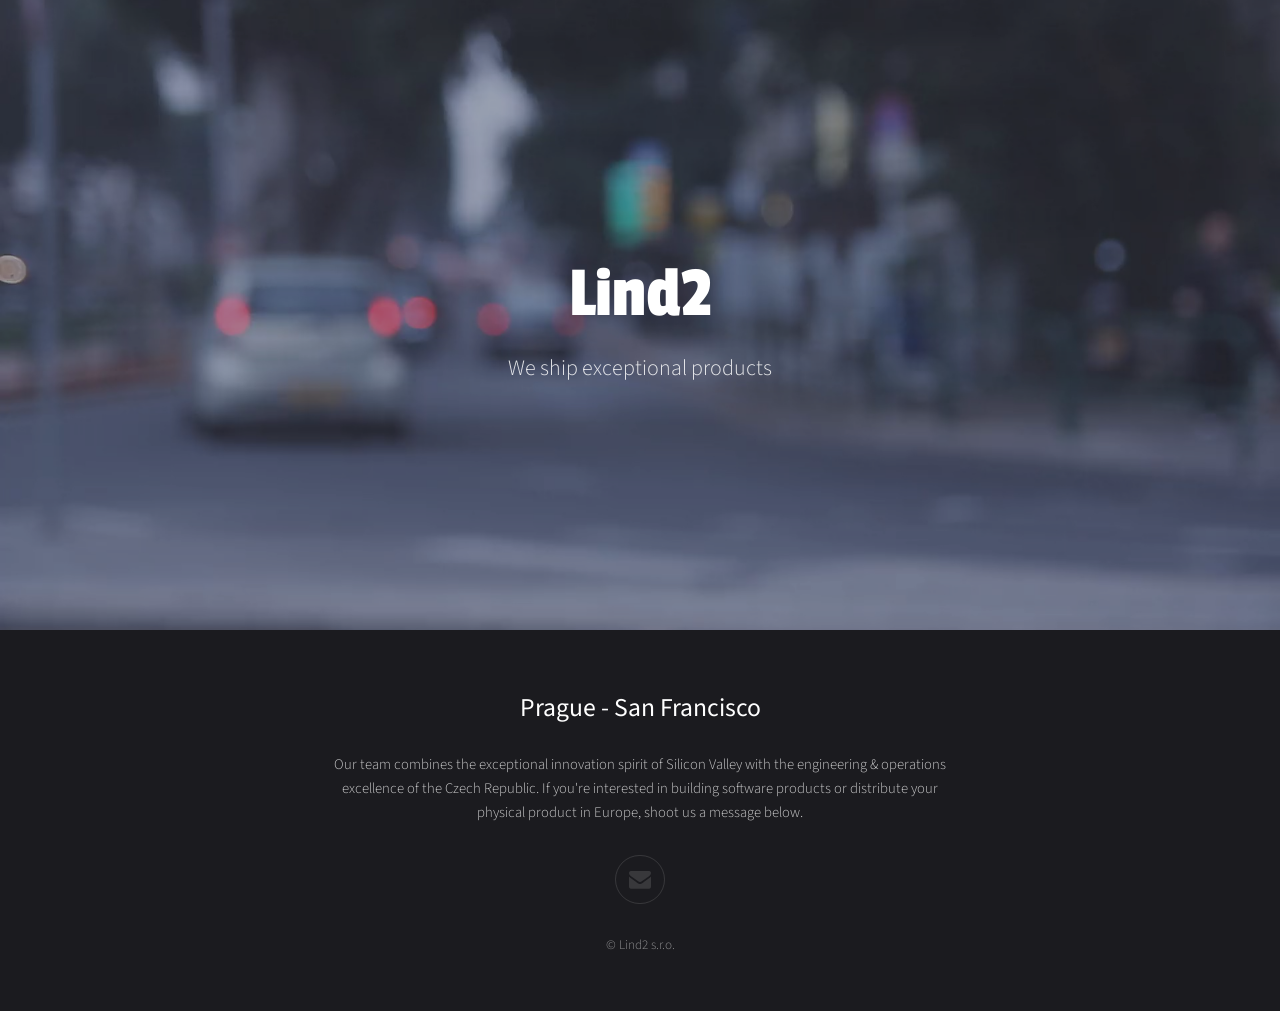
<file: index.html>
<!DOCTYPE HTML>
<!--
	Full Motion by TEMPLATED
	templated.co @templatedco
	Released for free under the Creative Commons Attribution 3.0 license (templated.co/license)
-->
<html>
	<head>
		<title>Lind 2 - We ship exceptional products</title>
		<meta charset="utf-8" />
		<meta name="viewport" content="width=device-width, initial-scale=1" />
		<link rel="stylesheet" href="assets/css/main.css" />
	</head>
	<body id="top">

			<!-- Banner -->
			<!--
				To use a video as your background, set data-video to the name of your video without
				its extension (eg. images/banner). Your video must be available in both .mp4 and .webm
				formats to work correctly.
			-->
				<section id="banner" data-video="images/banner">
					<div class="inner">
						<header>
							<h1>Lind2</h1>
							<p>We ship exceptional products</p>
						</header>
					</div>
				</section>

			<!-- Main -->
				

			<!-- Footer -->
				<footer id="footer">
					<div class="inner">
						<h2>Prague - San Francisco</h2>
						<p>Our team combines the exceptional innovation spirit of Silicon Valley with the engineering & operations excellence of the Czech Republic. If you're interested in building software products or distribute your physical product in Europe, shoot us a message below.</p>

						<ul class="icons">
							<li><a href="mailto:minhtri@pham.cz" class="icon fa-envelope"><span class="label">Email</span></a></li>
						</ul>
						<p class="copyright">&copy; Lind2 s.r.o.</p>
					</div>
				</footer>

		<!-- Scripts -->
			<script src="assets/js/jquery.min.js"></script>
			<script src="assets/js/jquery.scrolly.min.js"></script>
			<script src="assets/js/jquery.poptrox.min.js"></script>
			<script src="assets/js/skel.min.js"></script>
			<script src="assets/js/util.js"></script>
			<script src="assets/js/main.js"></script>

	</body>
</html>
</file>
<file: assets/css/main.css>
@charset "UTF-8";
@import url(font-awesome.min.css);
@import url("https://fonts.googleapis.com/css?family=Source+Sans+Pro:300,400|Passion+One:400");

/*
	Full Motion by TEMPLATED
	templated.co @templatedco
	Released for free under the Creative Commons Attribution 3.0 license (templated.co/license)
*/

/* Reset */

	html, body, div, span, applet, object, iframe, h1, h2, h3, h4, h5, h6, p, blockquote, pre, a, abbr, acronym, address, big, cite, code, del, dfn, em, img, ins, kbd, q, s, samp, small, strike, strong, sub, sup, tt, var, b, u, i, center, dl, dt, dd, ol, ul, li, fieldset, form, label, legend, table, caption, tbody, tfoot, thead, tr, th, td, article, aside, canvas, details, embed, figure, figcaption, footer, header, hgroup, menu, nav, output, ruby, section, summary, time, mark, audio, video {
		margin: 0;
		padding: 0;
		border: 0;
		font-size: 100%;
		font: inherit;
		vertical-align: baseline;
	}

	article, aside, details, figcaption, figure, footer, header, hgroup, menu, nav, section {
		display: block;
	}

	body {
		line-height: 1;
	}

	ol, ul {
		list-style: none;
	}

	blockquote, q {
		quotes: none;
	}

	blockquote:before, blockquote:after, q:before, q:after {
		content: '';
		content: none;
	}

	table {
		border-collapse: collapse;
		border-spacing: 0;
	}

	body {
		-webkit-text-size-adjust: none;
	}

/* Box Model */

	*, *:before, *:after {
		-moz-box-sizing: border-box;
		-webkit-box-sizing: border-box;
		box-sizing: border-box;
	}

/* Basic */

	@-ms-viewport {
		width: device-width;
	}

	body {
		-ms-overflow-style: scrollbar;
	}

	@media screen and (max-width: 480px) {

		html, body {
			min-width: 320px;
		}

	}

	body {
		background: #202024;
	}

		body.is-loading *, body.is-loading *:before, body.is-loading *:after {
			-moz-animation: none !important;
			-webkit-animation: none !important;
			-ms-animation: none !important;
			animation: none !important;
			-moz-transition: none !important;
			-webkit-transition: none !important;
			-ms-transition: none !important;
			transition: none !important;
		}

/* Type */

	body, input, select, textarea {
		color: rgba(255, 255, 255, 0.75);
		font-family: "Source Sans Pro", sans-serif;
		font-size: 14pt;
		font-weight: 300;
		line-height: 1.65;
	}

		@media screen and (max-width: 1680px) {

			body, input, select, textarea {
				font-size: 11pt;
			}

		}

		@media screen and (max-width: 1280px) {

			body, input, select, textarea {
				font-size: 11pt;
			}

		}

		@media screen and (max-width: 980px) {

			body, input, select, textarea {
				font-size: 12pt;
			}

		}

		@media screen and (max-width: 736px) {

			body, input, select, textarea {
				font-size: 12pt;
			}

		}

		@media screen and (max-width: 480px) {

			body, input, select, textarea {
				font-size: 12pt;
			}

		}

	a {
		-moz-transition: background-color 0.2s ease-in-out, color 0.2s ease-in-out;
		-webkit-transition: background-color 0.2s ease-in-out, color 0.2s ease-in-out;
		-ms-transition: background-color 0.2s ease-in-out, color 0.2s ease-in-out;
		transition: background-color 0.2s ease-in-out, color 0.2s ease-in-out;
		color: rgba(255, 255, 255, 0.75);
		text-decoration: none;
		border-bottom: 1px dotted;
		outline: 0;
	}

		a:hover {
			color: #FFF;
			border: none;
		}

	strong, b {
		color: #fff;
		font-weight: 400;
	}

	em, i {
		font-style: italic;
	}

	p {
		margin: 0 0 2em 0;
	}

	h1, h2, h3, h4, h5, h6 {
		color: #fff;
		font-weight: 400;
		line-height: 1.5;
		margin: 0 0 1em 0;
	}

		h1 a, h2 a, h3 a, h4 a, h5 a, h6 a {
			color: inherit;
			text-decoration: none;
		}

	h2 {
		font-size: 1.75em;
	}

	h3 {
		font-size: 1.35em;
	}

	h4 {
		font-size: 1.1em;
	}

	h5 {
		font-size: 0.9em;
	}

	h6 {
		font-size: 0.7em;
	}

	sub {
		font-size: 0.8em;
		position: relative;
		top: 0.5em;
	}

	sup {
		font-size: 0.8em;
		position: relative;
		top: -0.5em;
	}

	blockquote {
		border-left: solid 4px rgba(144, 144, 144, 0.25);
		font-style: italic;
		margin: 0 0 2em 0;
		padding: 0.5em 0 0.5em 2em;
	}

	code {
		background: rgba(144, 144, 144, 0.075);
		border-radius: 4px;
		border: solid 1px rgba(144, 144, 144, 0.25);
		font-family: "Courier New", monospace;
		font-size: 0.9em;
		margin: 0 0.25em;
		padding: 0.25em 0.65em;
	}

	pre {
		-webkit-overflow-scrolling: touch;
		font-family: "Courier New", monospace;
		font-size: 0.9em;
		margin: 0 0 2em 0;
	}

		pre code {
			display: block;
			line-height: 1.75;
			padding: 1em 1.5em;
			overflow-x: auto;
		}

	hr {
		border: 0;
		border-bottom: solid 1px rgba(144, 144, 144, 0.25);
		margin: 2em 0;
	}

		hr.major {
			margin: 3em 0;
		}

	.align-left {
		text-align: left;
	}

	.align-center {
		text-align: center;
	}

	.align-right {
		text-align: right;
	}

/* Section/Article */

	section.special, article.special {
		text-align: center;
	}

	header p {
		color: rgba(255, 255, 255, 0.5);
		position: relative;
		margin: 0 0 1.5em 0;
	}

	header h2 + p {
		font-size: 1.25em;
		margin-top: -1em;
	}

	header h3 + p {
		font-size: 1.1em;
		margin-top: -0.8em;
	}

	header h4 + p,
	header h5 + p,
	header h6 + p {
		font-size: 0.9em;
		margin-top: -0.6em;
	}

/* Box */

	.thumbnails {
		display: -moz-flex;
		display: -webkit-flex;
		display: -ms-flex;
		display: flex;
		-moz-align-items: stretch;
		-webkit-align-items: stretch;
		-ms-align-items: stretch;
		align-items: stretch;
		-moz-justify-content: center;
		-webkit-justify-content: center;
		-ms-justify-content: center;
		justify-content: center;
		-moz-flex-wrap: wrap;
		-webkit-flex-wrap: wrap;
		-ms-flex-wrap: wrap;
		flex-wrap: wrap;
	}

		.thumbnails .box {
			margin: 0 1em 2em 1em;
			width: 30%;
		}

			@media screen and (max-width: 1280px) {

				.thumbnails .box {
					width: 45%;
				}

			}

			@media screen and (max-width: 736px) {

				.thumbnails .box {
					width: 100%;
				}

			}

/* Form */

	form {
		margin: 0 0 2em 0;
	}

	label {
		color: #fff;
		display: block;
		font-size: 0.9em;
		font-weight: 400;
		margin: 0 0 1em 0;
	}

	input[type="text"],
	input[type="password"],
	input[type="email"],
	input[type="tel"],
	select,
	textarea {
		-moz-appearance: none;
		-webkit-appearance: none;
		-ms-appearance: none;
		appearance: none;
		background: rgba(144, 144, 144, 0.075);
		border-radius: 4px;
		border: none;
		border: solid 1px rgba(144, 144, 144, 0.25);
		color: inherit;
		display: block;
		outline: 0;
		padding: 0 1em;
		text-decoration: none;
		width: 100%;
	}

		input[type="text"]:invalid,
		input[type="password"]:invalid,
		input[type="email"]:invalid,
		input[type="tel"]:invalid,
		select:invalid,
		textarea:invalid {
			box-shadow: none;
		}

		input[type="text"]:focus,
		input[type="password"]:focus,
		input[type="email"]:focus,
		input[type="tel"]:focus,
		select:focus,
		textarea:focus {
			border-color: #ff8686;
			box-shadow: 0 0 0 1px #ff8686;
		}

	.select-wrapper {
		text-decoration: none;
		display: block;
		position: relative;
	}

		.select-wrapper:before {
			content: "";
			-moz-osx-font-smoothing: grayscale;
			-webkit-font-smoothing: antialiased;
			font-family: FontAwesome;
			font-style: normal;
			font-weight: normal;
			text-transform: none !important;
		}

		.select-wrapper:before {
			color: rgba(144, 144, 144, 0.25);
			display: block;
			height: 2.75em;
			line-height: 2.75em;
			pointer-events: none;
			position: absolute;
			right: 0;
			text-align: center;
			top: 0;
			width: 2.75em;
		}

		.select-wrapper select::-ms-expand {
			display: none;
		}

	input[type="text"],
	input[type="password"],
	input[type="email"],
	select {
		height: 2.75em;
	}

	textarea {
		padding: 0.75em 1em;
	}

	input[type="checkbox"],
	input[type="radio"] {
		-moz-appearance: none;
		-webkit-appearance: none;
		-ms-appearance: none;
		appearance: none;
		display: block;
		float: left;
		margin-right: -2em;
		opacity: 0;
		width: 1em;
		z-index: -1;
	}

		input[type="checkbox"] + label,
		input[type="radio"] + label {
			text-decoration: none;
			color: rgba(255, 255, 255, 0.75);
			cursor: pointer;
			display: inline-block;
			font-size: 1em;
			font-weight: 300;
			padding-left: 2.4em;
			padding-right: 0.75em;
			position: relative;
		}

			input[type="checkbox"] + label:before,
			input[type="radio"] + label:before {
				-moz-osx-font-smoothing: grayscale;
				-webkit-font-smoothing: antialiased;
				font-family: FontAwesome;
				font-style: normal;
				font-weight: normal;
				text-transform: none !important;
			}

			input[type="checkbox"] + label:before,
			input[type="radio"] + label:before {
				background: rgba(144, 144, 144, 0.075);
				border-radius: 4px;
				border: solid 1px rgba(144, 144, 144, 0.25);
				content: '';
				display: inline-block;
				height: 1.65em;
				left: 0;
				line-height: 1.58125em;
				position: absolute;
				text-align: center;
				top: 0;
				width: 1.65em;
			}

		input[type="checkbox"]:checked + label:before,
		input[type="radio"]:checked + label:before {
			background: #ff8686;
			border-color: #ff8686;
			color: #ffffff;
			content: '\f00c';
		}

		input[type="checkbox"]:focus + label:before,
		input[type="radio"]:focus + label:before {
			border-color: #ff8686;
			box-shadow: 0 0 0 1px #ff8686;
		}

	input[type="checkbox"] + label:before {
		border-radius: 4px;
	}

	input[type="radio"] + label:before {
		border-radius: 100%;
	}

	::-webkit-input-placeholder {
		color: rgba(255, 255, 255, 0.5) !important;
		opacity: 1.0;
	}

	:-moz-placeholder {
		color: rgba(255, 255, 255, 0.5) !important;
		opacity: 1.0;
	}

	::-moz-placeholder {
		color: rgba(255, 255, 255, 0.5) !important;
		opacity: 1.0;
	}

	:-ms-input-placeholder {
		color: rgba(255, 255, 255, 0.5) !important;
		opacity: 1.0;
	}

	.formerize-placeholder {
		color: rgba(255, 255, 255, 0.5) !important;
		opacity: 1.0;
	}

/* Box */

	.box {
		border-radius: 4px;
		margin-bottom: 2em;
		background: #2c2c32;
		text-align: center;
	}

		.box > :last-child,
		.box > :last-child > :last-child,
		.box > :last-child > :last-child > :last-child {
			margin-bottom: 0;
		}

		.box .image.fit {
			margin: 0;
		}

		.box .image img {
			border-radius: 4px 4px 0 0;
		}

		.box .inner {
			padding: 1.5em;
			width: 100% !important;
		}

			@media screen and (max-width: 480px) {

				.box .inner {
					padding: 1em;
				}

			}

		.box.alt {
			border: 0;
			border-radius: 0;
			padding: 0;
		}

/* Icon */

	.icon {
		text-decoration: none;
		border-bottom: none;
		position: relative;
	}

		.icon:before {
			-moz-osx-font-smoothing: grayscale;
			-webkit-font-smoothing: antialiased;
			font-family: FontAwesome;
			font-style: normal;
			font-weight: normal;
			text-transform: none !important;
		}

		.icon > .label {
			display: none;
		}

/* Image */

	.image {
		border-radius: 4px;
		border: 0;
		display: inline-block;
		position: relative;
	}

		.image img {
			border-radius: 4px;
			display: block;
		}

		.image.left, .image.right {
			max-width: 40%;
		}

			.image.left img, .image.right img {
				width: 100%;
			}

		.image.left {
			float: left;
			padding: 0 1.5em 1em 0;
			top: 0.25em;
		}

		.image.right {
			float: right;
			padding: 0 0 1em 1.5em;
			top: 0.25em;
		}

		.image.fit {
			display: block;
			margin: 0 0 2em 0;
			width: 100%;
		}

			.image.fit img {
				width: 100%;
			}

		.image.main {
			display: block;
			margin: 0 0 3em 0;
			width: 100%;
		}

			.image.main img {
				width: 100%;
			}

/* List */

	ol {
		list-style: decimal;
		margin: 0 0 2em 0;
		padding-left: 1.25em;
	}

		ol li {
			padding-left: 0.25em;
		}

	ul {
		list-style: disc;
		margin: 0 0 2em 0;
		padding-left: 1em;
	}

		ul li {
			padding-left: 0.5em;
		}

		ul.alt {
			list-style: none;
			padding-left: 0;
		}

			ul.alt li {
				border-top: solid 1px rgba(144, 144, 144, 0.25);
				padding: 0.5em 0;
			}

				ul.alt li:first-child {
					border-top: 0;
					padding-top: 0;
				}

		ul.icons {
			cursor: default;
			list-style: none;
			padding-left: 0;
		}

			ul.icons li {
				display: inline-block;
				text-align: center;
				padding-left: 0;
				padding-right: 1em;
			}

				ul.icons li a {
					display: block;
					border-radius: 100%;
					margin: 0;
					padding: 0.5em;
					border: solid 1px rgba(144, 144, 144, 0.25);
					color: rgba(144, 144, 144, 0.25);
				}

					ul.icons li a:before {
						font-size: 1.5em;
						display: block;
						width: 1.5em;
						height: 1.5em;
						line-height: 1.5em;
					}

					ul.icons li a:hover {
						background-color: #202024;
						color: #FFF;
					}

				ul.icons li:last-child {
					padding-right: 0;
				}

		ul.actions {
			cursor: default;
			list-style: none;
			padding-left: 0;
		}

			ul.actions li {
				display: inline-block;
				padding: 0 1em 0 0;
				vertical-align: middle;
			}

				ul.actions li:last-child {
					padding-right: 0;
				}

			ul.actions.small li {
				padding: 0 0.5em 0 0;
			}

			ul.actions.vertical li {
				display: block;
				padding: 1em 0 0 0;
			}

				ul.actions.vertical li:first-child {
					padding-top: 0;
				}

				ul.actions.vertical li > * {
					margin-bottom: 0;
				}

			ul.actions.vertical.small li {
				padding: 0.5em 0 0 0;
			}

				ul.actions.vertical.small li:first-child {
					padding-top: 0;
				}

			ul.actions.fit {
				display: table;
				margin-left: -1em;
				padding: 0;
				table-layout: fixed;
				width: calc(100% + 1em);
			}

				ul.actions.fit li {
					display: table-cell;
					padding: 0 0 0 1em;
				}

					ul.actions.fit li > * {
						margin-bottom: 0;
					}

				ul.actions.fit.small {
					margin-left: -0.5em;
					width: calc(100% + 0.5em);
				}

					ul.actions.fit.small li {
						padding: 0 0 0 0.5em;
					}

			@media screen and (max-width: 480px) {

				ul.actions {
					margin: 0 0 2em 0;
				}

					ul.actions li {
						padding: 1em 0 0 0;
						display: block;
						text-align: center;
						width: 100%;
					}

						ul.actions li:first-child {
							padding-top: 0;
						}

						ul.actions li > * {
							width: 100%;
							margin: 0 !important;
						}

							ul.actions li > *.icon:before {
								margin-left: -2em;
							}

					ul.actions.small li {
						padding: 0.5em 0 0 0;
					}

						ul.actions.small li:first-child {
							padding-top: 0;
						}

			}

	dl {
		margin: 0 0 2em 0;
	}

		dl dt {
			display: block;
			font-weight: 400;
			margin: 0 0 1em 0;
		}

		dl dd {
			margin-left: 2em;
		}

/* Table */

	.table-wrapper {
		-webkit-overflow-scrolling: touch;
		overflow-x: auto;
	}

	table {
		margin: 0 0 2em 0;
		width: 100%;
	}

		table tbody tr {
			border: solid 1px rgba(144, 144, 144, 0.25);
			border-left: 0;
			border-right: 0;
		}

			table tbody tr:nth-child(2n + 1) {
				background-color: rgba(144, 144, 144, 0.075);
			}

		table td {
			padding: 0.75em 0.75em;
		}

		table th {
			color: #fff;
			font-size: 0.9em;
			font-weight: 400;
			padding: 0 0.75em 0.75em 0.75em;
			text-align: left;
		}

		table thead {
			border-bottom: solid 2px rgba(144, 144, 144, 0.25);
		}

		table tfoot {
			border-top: solid 2px rgba(144, 144, 144, 0.25);
		}

		table.alt {
			border-collapse: separate;
		}

			table.alt tbody tr td {
				border: solid 1px rgba(144, 144, 144, 0.25);
				border-left-width: 0;
				border-top-width: 0;
			}

				table.alt tbody tr td:first-child {
					border-left-width: 1px;
				}

			table.alt tbody tr:first-child td {
				border-top-width: 1px;
			}

			table.alt thead {
				border-bottom: 0;
			}

			table.alt tfoot {
				border-top: 0;
			}

/* Button */

	input[type="submit"],
	input[type="reset"],
	input[type="button"],
	button,
	.button {
		-moz-appearance: none;
		-webkit-appearance: none;
		-ms-appearance: none;
		appearance: none;
		-moz-transition: background-color 0.2s ease-in-out, color 0.2s ease-in-out;
		-webkit-transition: background-color 0.2s ease-in-out, color 0.2s ease-in-out;
		-ms-transition: background-color 0.2s ease-in-out, color 0.2s ease-in-out;
		transition: background-color 0.2s ease-in-out, color 0.2s ease-in-out;
		background-color: #70c7be;
		border-radius: 4px;
		border: 0;
		color: #ffffff !important;
		cursor: pointer;
		display: inline-block;
		font-weight: 400;
		height: 2.85em;
		line-height: 2.95em;
		padding: 0 1.5em;
		text-align: center;
		text-decoration: none;
		white-space: nowrap;
	}

		input[type="submit"]:hover,
		input[type="reset"]:hover,
		input[type="button"]:hover,
		button:hover,
		.button:hover {
			background-color: #82cec6;
		}

		input[type="submit"]:active,
		input[type="reset"]:active,
		input[type="button"]:active,
		button:active,
		.button:active {
			background-color: #5ec0b6;
		}

		input[type="submit"].icon,
		input[type="reset"].icon,
		input[type="button"].icon,
		button.icon,
		.button.icon {
			padding-left: 1.35em;
		}

			input[type="submit"].icon:before,
			input[type="reset"].icon:before,
			input[type="button"].icon:before,
			button.icon:before,
			.button.icon:before {
				margin-right: 0.5em;
			}

		input[type="submit"].fit,
		input[type="reset"].fit,
		input[type="button"].fit,
		button.fit,
		.button.fit {
			display: block;
			margin: 0 0 1em 0;
			width: 100%;
		}

		input[type="submit"].small,
		input[type="reset"].small,
		input[type="button"].small,
		button.small,
		.button.small {
			font-size: 0.8em;
		}

		input[type="submit"].big,
		input[type="reset"].big,
		input[type="button"].big,
		button.big,
		.button.big {
			font-size: 1.35em;
		}

		input[type="submit"].disabled, input[type="submit"]:disabled,
		input[type="reset"].disabled,
		input[type="reset"]:disabled,
		input[type="button"].disabled,
		input[type="button"]:disabled,
		button.disabled,
		button:disabled,
		.button.disabled,
		.button:disabled {
			background-color: rgba(255, 255, 255, 0.75) !important;
			box-shadow: inset 0 -0.15em 0 0 rgba(0, 0, 0, 0.15);
			color: #202024 !important;
			cursor: default;
			opacity: 0.25;
		}

		input[type="submit"].style2,
		input[type="reset"].style2,
		input[type="button"].style2,
		button.style2,
		.button.style2 {
			background-color: #7f92cf;
		}

			input[type="submit"].style2:hover,
			input[type="reset"].style2:hover,
			input[type="button"].style2:hover,
			button.style2:hover,
			.button.style2:hover {
				background-color: #92a2d6;
			}

			input[type="submit"].style2:active,
			input[type="reset"].style2:active,
			input[type="button"].style2:active,
			button.style2:active,
			.button.style2:active {
				background-color: #6c82c8;
			}

		input[type="submit"].style3,
		input[type="reset"].style3,
		input[type="button"].style3,
		button.style3,
		.button.style3 {
			background-color: #9d7ed0;
		}

			input[type="submit"].style3:hover,
			input[type="reset"].style3:hover,
			input[type="button"].style3:hover,
			button.style3:hover,
			.button.style3:hover {
				background-color: #ab91d7;
			}

			input[type="submit"].style3:active,
			input[type="reset"].style3:active,
			input[type="button"].style3:active,
			button.style3:active,
			.button.style3:active {
				background-color: #8f6bc9;
			}

		@media screen and (max-width: 480px) {

			input[type="submit"],
			input[type="reset"],
			input[type="button"],
			button,
			.button {
				padding: 0;
			}

		}

/* Poptrox */

	.poptrox-popup {
		-moz-box-sizing: content-box;
		-webkit-box-sizing: content-box;
		-ms-box-sizing: content-box;
		box-sizing: content-box;
		background: #000;
		box-shadow: 0 0.5em 3em 0 rgba(0, 0, 0, 0.25);
		border-radius: 4px;
		padding: 2em;
		overflow: hidden;
	}

		.poptrox-popup .closer {
			-moz-transition: opacity 0.2s ease-in-out;
			-webkit-transition: opacity 0.2s ease-in-out;
			-ms-transition: opacity 0.2s ease-in-out;
			transition: opacity 0.2s ease-in-out;
			text-decoration: none;
			position: absolute;
			top: .5em;
			right: .5em;
			z-index: 11000;
			-webkit-tap-highlight-color: rgba(255, 255, 255, 0);
			white-space: nowrap;
			text-indent: 2em;
			overflow: hidden;
			width: 2em;
			height: 2em;
			display: block;
		}

			.poptrox-popup .closer:before {
				content: "\f00d";
				-moz-osx-font-smoothing: grayscale;
				-webkit-font-smoothing: antialiased;
				font-family: FontAwesome;
				font-style: normal;
				font-weight: normal;
				text-transform: none !important;
				display: block;
				position: relative;
				text-indent: 0;
				border-radius: 100%;
				box-shadow: inset 0 0 0 1px rgba(255, 255, 255, 0.25);
				color: #ffffff !important;
				width: 2em;
				height: 2em;
				line-height: 2em;
			}

		.poptrox-popup:hover .closer {
			opacity: 0.5;
		}

		.poptrox-popup:hover .closer:hover {
			opacity: 1.0;
		}

		@media screen and (max-width: 736px) {

			.poptrox-popup {
				padding: 0;
			}

				.poptrox-popup .closer {
					display: none !important;
				}

		}

/* Banner */

	#banner {
		-moz-align-items: center;
		-webkit-align-items: center;
		-ms-align-items: center;
		align-items: center;
		display: -moz-flex;
		display: -webkit-flex;
		display: -ms-flex;
		display: flex;
		-moz-justify-content: center;
		-webkit-justify-content: center;
		-ms-justify-content: center;
		justify-content: center;
		padding: 8em 4em 6em 4em;
		min-height: 70vh;
		background-image: url("../../images/banner.jpg");
		background-position: center;
		background-size: cover;
		background-repeat: no-repeat;
		border-top: 0;
		position: relative;
		text-align: center;
		overflow: hidden;
	}

		#banner .inner {
			text-align: center;
			position: relative;
			z-index: 2;
		}

		#banner h1 {
			color: #fff;
			font-size: 5em;
			font-weight: 400;
			font-family: 'Passion One', cursive;
			margin: 0;
		}

			@media screen and (max-width: 980px) {

				#banner h1 {
					font-size: 5em;
				}

			}

			@media screen and (max-width: 736px) {

				#banner h1 {
					font-size: 3em;
				}

			}

		#banner p {
			color: rgba(255, 255, 255, 0.85);
			font-size: 1.5em;
			font-weight: 300;
		}

			@media screen and (max-width: 980px) {

				#banner p {
					font-size: 1.5em;
				}

			}

			@media screen and (max-width: 480px) {

				#banner p {
					font-size: 1.25em;
				}

			}

		#banner a {
			color: rgba(255, 255, 255, 0.75);
			text-decoration: none;
			border-bottom: 1px dotted;
		}

			#banner a:hover {
				color: #FFF;
				border: none;
			}

		#banner .more {
			background-image: url("images/arrow.svg");
			background-position: center 1.35em;
			background-repeat: no-repeat;
			background-size: auto;
			border: 1px solid #fff;
			border-radius: 100%;
			color: rgba(255, 255, 255, 0.75);
			display: block;
			height: 4em;
			text-indent: 4em;
			overflow: hidden;
			white-space: nowrap;
			width: 4em;
			z-index: 2;
			margin: 0 auto 2em auto;
		}

			#banner .more:hover {
				background-color: rgba(255, 255, 255, 0.05);
				border: 1px solid #fff;
				color: #FFF;
			}

		#banner video {
			-moz-transform: translateX(50%) translateY(50%);
			-webkit-transform: translateX(50%) translateY(50%);
			-ms-transform: translateX(50%) translateY(50%);
			transform: translateX(50%) translateY(50%);
			position: absolute;
			bottom: 50%;
			right: 50%;
			width: auto;
			height: auto;
			min-width: 100%;
			min-height: 100%;
			overflow: hidden;
		}

		#banner:before {
			-moz-transition: opacity 3s ease;
			-webkit-transition: opacity 3s ease;
			-ms-transition: opacity 3s ease;
			transition: opacity 3s ease;
			-moz-transition-delay: 1s;
			-webkit-transition-delay: 1s;
			-ms-transition-delay: 1s;
			transition-delay: 1s;
			content: '';
			background-color: #42424f;
			display: block;
			height: 100%;
			left: 0;
			opacity: 0.45;
			position: absolute;
			top: 0;
			width: 100%;
			z-index: 1;
		}

		@media screen and (max-width: 1280px) {

			#banner video {
				display: none;
			}

		}

		@media screen and (max-width: 980px) {

			#banner br {
				display: none;
			}

		}

		@media screen and (max-width: 736px) {

			#banner {
				min-height: 0;
				padding: 6em 2em 4em 2em;
			}

				#banner br {
					display: none;
				}

		}

		body.is-loading #banner:before {
			opacity: 1;
		}

/* Main */

	#main {
		padding: 4em 0 2em 0;
	}

		@media screen and (max-width: 736px) {

			#main {
				padding: 3em 0 1em 0;
			}

		}

		#main .inner {
			width: 90%;
			max-width: 80em;
			margin: 0 auto;
		}

			@media screen and (max-width: 480px) {

				#main .inner {
					width: 95%;
				}

			}

/* Footer */

	#footer {
		padding: 4em 0 2em 0;
		background-color: #1b1b1f;
		text-align: center;
	}

		#footer .inner {
			width: 50%;
			margin: 0 auto;
		}

			@media screen and (max-width: 980px) {

				#footer .inner {
					width: 75%;
				}

			}

			@media screen and (max-width: 480px) {

				#footer .inner {
					width: 90%;
				}

			}

		#footer .copyright {
			color: rgba(255, 255, 255, 0.5);
			font-size: 0.9em;
			margin: 0 0 2em 0;
			padding: 0;
			text-align: center;
		}

		@media screen and (max-width: 736px) {

			#footer {
				padding: 3em 0 1em 0;
			}

		}
</file>
